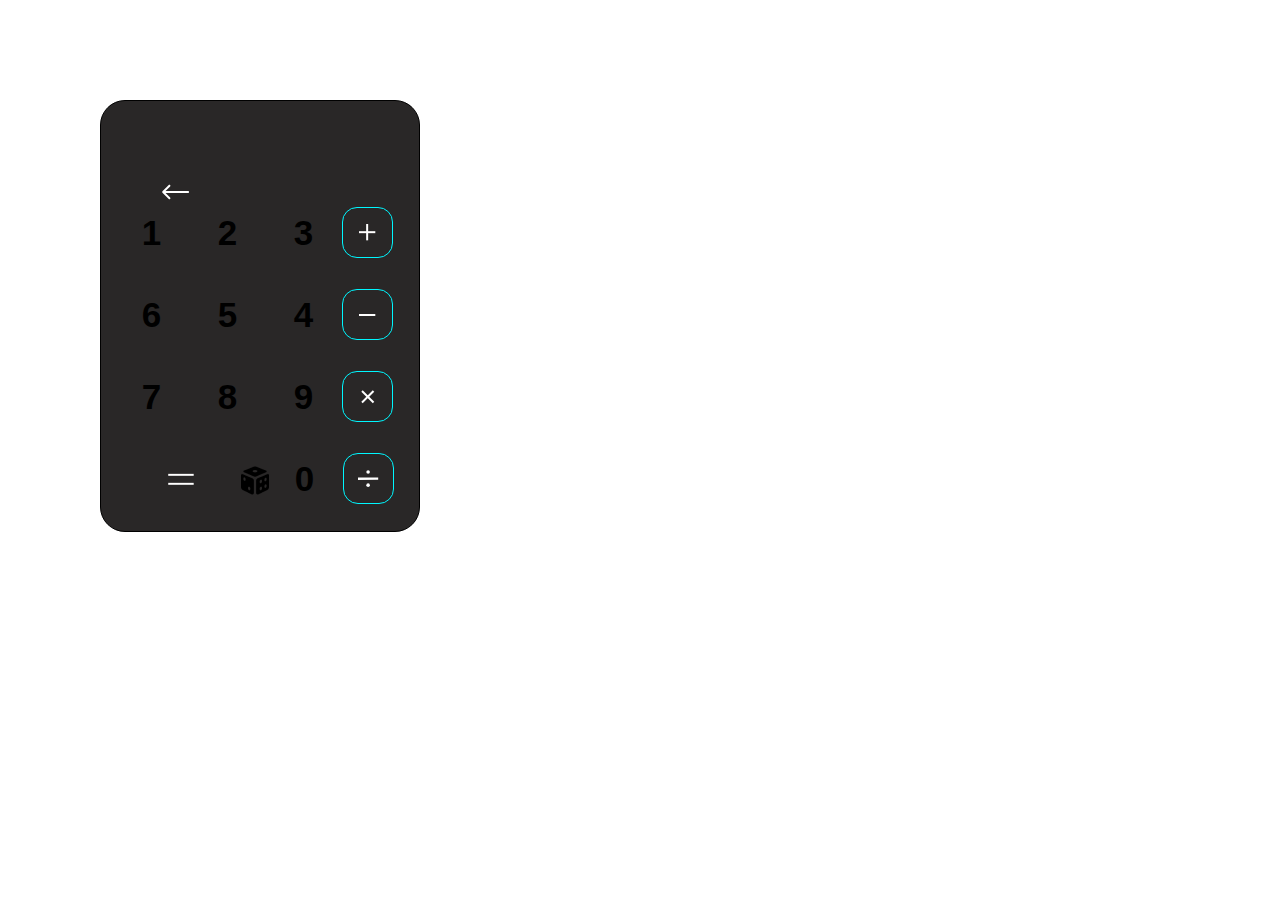
<file: index.html>
<html lang="en">
<head>
    <meta charset="UTF-8">
    <meta name="viewport" content="width=device-width, initial-scale=1.0">
    <title>cal</title>
    <link rel="stylesheet" href="cal.css">
</head>
<body>
    <div class="contanier" id="contanier">
        <div id="res">
            
            <h1 id="display"></h1>
            
        </div>

            <div class="topC">
                <div class="dele" onclick="document.getElementById('display').innerHTML=' '"; >
                    <svg xmlns="http://www.w3.org/2000/svg" width="101" height="30" viewBox="0 0 101 30">
                        <rect width="101" height="30" rx="10" />
                        <path d="M36.8072 14.2929C36.4167 14.6834 36.4167 15.3166 36.8072 15.7071L43.1711 22.0711C43.5617 22.4616 44.1948 22.4616 44.5854 22.0711C44.9759 21.6805 44.9759 21.0474 44.5854 20.6569L38.9285 15L44.5854 9.34315C44.9759 8.95262 44.9759 8.31946 44.5854 7.92893C44.1948 7.53841 43.5617 7.53841 43.1711 7.92893L36.8072 14.2929ZM63.4857 14L37.5143 14V16L63.4857 16V14Z" fill="white"/>
                    </svg>
                </div>
            </div>
            <div class="firstrow">
                <div id="boxnum" class="box"  onclick="document.getElementById('display').innerHTML+='1'"><h1>1</h1></div>
                <div id="boxnum" class="box"  onclick="document.getElementById('display').innerHTML+='2'"><h1>2</h1></div>
                <div id="boxnum" class="box"  onclick="document.getElementById('display').innerHTML+='3'"><h1>3</h1></div>
                <div id="boxop"  class="boxop"  onclick="document.getElementById('display').innerHTML+='+'"><svg xmlns="http://www.w3.org/2000/svg" width="17" height="17" viewBox="0 0 17 17" fill="black" >
                    <path d="M0 8.17017L16.3057 8.17017" stroke="white" stroke-width="2"/>
                    <path d="M8.15289 16.3403V-9.19104e-05" stroke="white" stroke-width="2"/>
                    </svg>
                </div>
                
            </div>

            <div class="secrow">
                <div id="boxnum" class="box"  onclick="document.getElementById('display').innerHTML+='6'"><h1>6</h1></div>
                <div id="boxnum" class="box"  onclick="document.getElementById('display').innerHTML+='5'"><h1>5</h1></div>
                <div id="boxnum" class="box"  onclick="document.getElementById('display').innerHTML+='4'"><h1>4</h1></div>
                <div id="boxop"  class="boxop"  onclick="document.getElementById('display').innerHTML+='-'"><svg xmlns="http://www.w3.org/2000/svg" width="17" height="6" viewBox="0 0 17 2" >
                    <path d="M0 1L16.3057 1" stroke="white" stroke-width="2"/>
                    </svg>
                </div>
            </div>
            <div class="thirow">
                <div id="boxnum" class="box"  onclick="document.getElementById('display').innerHTML+='7'"><h1>7</h1></div>
                <div id="boxnum" class="box"  onclick="document.getElementById('display').innerHTML+='8'"><h1>8</h1></div>
                <div id="boxnum" class="box"  onclick="document.getElementById('display').innerHTML+='9'"><h1>9</h1></div>
                <div id="boxop"  class="boxop"  onclick="document.getElementById('display').innerHTML+='*'"><svg xmlns="http://www.w3.org/2000/svg" width="14" height="14" viewBox="0 0 14 14">
                    <path d="M1 1L12.5299 12.5544" stroke="white" stroke-width="2"/>
                    <path d="M1 12.5544L12.5299 1.00002" stroke="white" stroke-width="2"/>
                    </svg>
                </div>
            </div>
            
            <div class="fourow">
                <div   class="result" id="ress" onclick="document.getElementById('display').innerHTML=eval(document.getElementById('display').innerHTML);" ><svg xmlns="http://www.w3.org/2000/svg" width="102" height="55" viewBox="0 0 102 52" >
                    <rect x="1.5" y="1.5" width="98.9108" height="48.0638" rx="7.5" stroke="transparent" stroke-width="3"/>
                    <path d="M37.9668 22.2585H63.9441" stroke="white" stroke-width="2"/>
                    <path d="M37.9668 31.4238L63.9441 31.4238" stroke="white" stroke-width="2"/>
                    </svg>
                </div>
                <div class="random" id="random">
                    <abbr title="Random Color"><img class="dice" src="images/Dice.png" /></abbr>
                </div>
                <div id="boxn" class="box" onclick="document.getElementById('display').innerHTML+='0'"><h1>0</h1></div>
                <div id="boxop" class="boxop" onclick="document.getElementById('display').innerHTML+='/'"><svg xmlns="http://www.w3.org/2000/svg" width="21" height="18" viewBox="0 0 18 15">
                    <path d="M0 7.30347L17.3248 7.149" stroke="white" stroke-width="2"/>
                    <ellipse cx="8.66245" cy="1.53191" rx="1.52866" ry="1.53191" fill="white"/>
                    <ellipse cx="8.66245" cy="12.766" rx="1.52866" ry="1.53191" fill="white"/>
                    </svg>
                </div>
                
                
            </div>
    <script src="cal.js"></script>
</body>
</html>
</file>
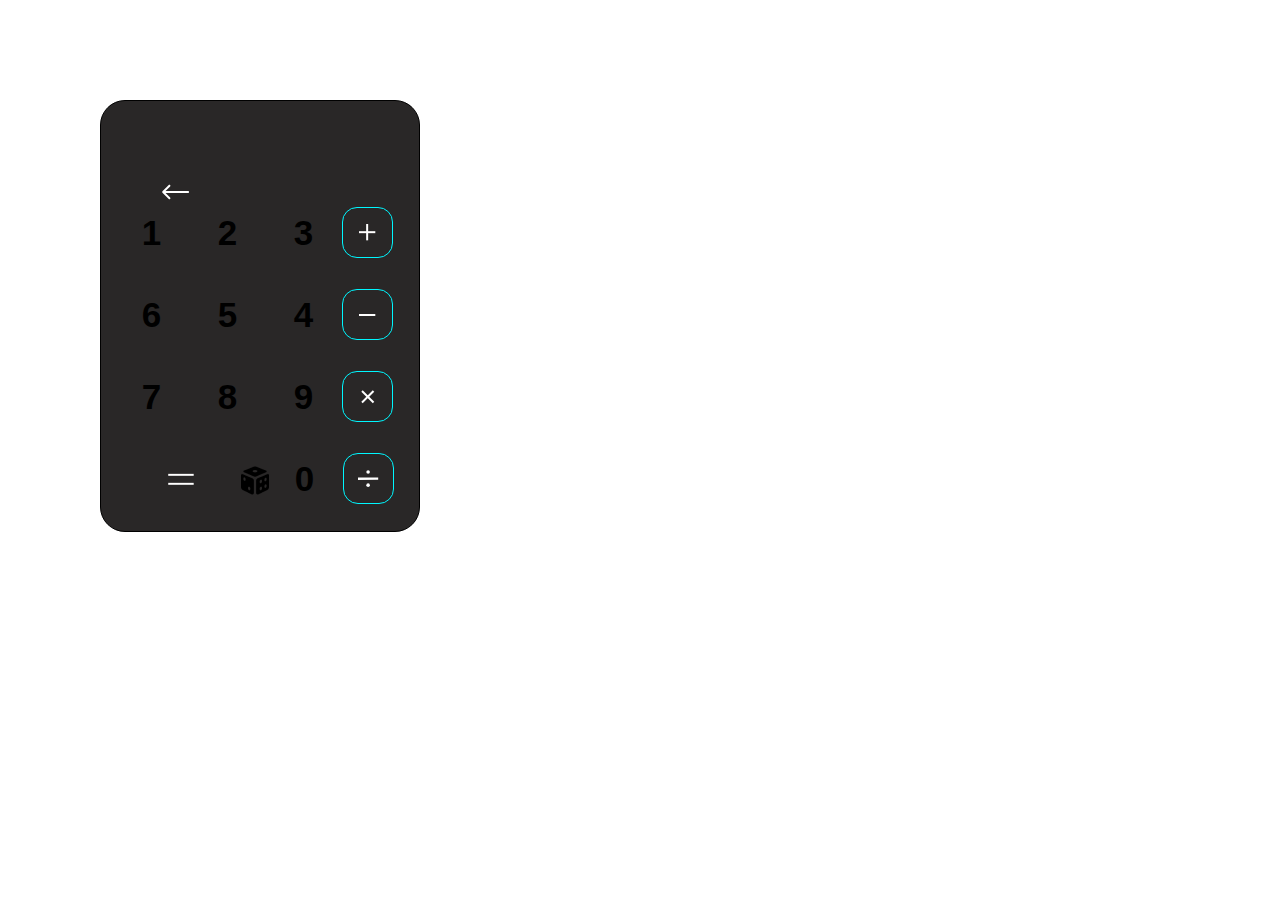
<file: cal.html>
<html lang="en">
<head>
    <meta charset="UTF-8">
    <meta name="viewport" content="width=device-width, initial-scale=1.0">
    <title>cal</title>
    <link rel="stylesheet" href="cal.css">
</head>
<body>
    <div class="contanier" id="contanier">
        <div id="res">
            
            <h1 id="display"></h1>
            
        </div>

            <div class="topC">
                <div class="dele" onclick="document.getElementById('display').innerHTML=' '"; >
                    <svg xmlns="http://www.w3.org/2000/svg" width="101" height="30" viewBox="0 0 101 30">
                        <rect width="101" height="30" rx="10" />
                        <path d="M36.8072 14.2929C36.4167 14.6834 36.4167 15.3166 36.8072 15.7071L43.1711 22.0711C43.5617 22.4616 44.1948 22.4616 44.5854 22.0711C44.9759 21.6805 44.9759 21.0474 44.5854 20.6569L38.9285 15L44.5854 9.34315C44.9759 8.95262 44.9759 8.31946 44.5854 7.92893C44.1948 7.53841 43.5617 7.53841 43.1711 7.92893L36.8072 14.2929ZM63.4857 14L37.5143 14V16L63.4857 16V14Z" fill="white"/>
                    </svg>
                </div>
            </div>
            <div class="firstrow">
                <div id="boxnum" class="box"  onclick="document.getElementById('display').innerHTML+='1'"><h1>1</h1></div>
                <div id="boxnum" class="box"  onclick="document.getElementById('display').innerHTML+='2'"><h1>2</h1></div>
                <div id="boxnum" class="box"  onclick="document.getElementById('display').innerHTML+='3'"><h1>3</h1></div>
                <div id="boxop"  class="boxop"  onclick="document.getElementById('display').innerHTML+='+'"><svg xmlns="http://www.w3.org/2000/svg" width="17" height="17" viewBox="0 0 17 17" fill="black" >
                    <path d="M0 8.17017L16.3057 8.17017" stroke="white" stroke-width="2"/>
                    <path d="M8.15289 16.3403V-9.19104e-05" stroke="white" stroke-width="2"/>
                    </svg>
                </div>
                
            </div>

            <div class="secrow">
                <div id="boxnum" class="box"  onclick="document.getElementById('display').innerHTML+='6'"><h1>6</h1></div>
                <div id="boxnum" class="box"  onclick="document.getElementById('display').innerHTML+='5'"><h1>5</h1></div>
                <div id="boxnum" class="box"  onclick="document.getElementById('display').innerHTML+='4'"><h1>4</h1></div>
                <div id="boxop"  class="boxop"  onclick="document.getElementById('display').innerHTML+='-'"><svg xmlns="http://www.w3.org/2000/svg" width="17" height="6" viewBox="0 0 17 2" >
                    <path d="M0 1L16.3057 1" stroke="white" stroke-width="2"/>
                    </svg>
                </div>
            </div>
            <div class="thirow">
                <div id="boxnum" class="box"  onclick="document.getElementById('display').innerHTML+='7'"><h1>7</h1></div>
                <div id="boxnum" class="box"  onclick="document.getElementById('display').innerHTML+='8'"><h1>8</h1></div>
                <div id="boxnum" class="box"  onclick="document.getElementById('display').innerHTML+='9'"><h1>9</h1></div>
                <div id="boxop"  class="boxop"  onclick="document.getElementById('display').innerHTML+='*'"><svg xmlns="http://www.w3.org/2000/svg" width="14" height="14" viewBox="0 0 14 14">
                    <path d="M1 1L12.5299 12.5544" stroke="white" stroke-width="2"/>
                    <path d="M1 12.5544L12.5299 1.00002" stroke="white" stroke-width="2"/>
                    </svg>
                </div>
            </div>
            
            <div class="fourow">
                <div   class="result" id="ress" onclick="document.getElementById('display').innerHTML=eval(document.getElementById('display').innerHTML);" ><svg xmlns="http://www.w3.org/2000/svg" width="102" height="55" viewBox="0 0 102 52" >
                    <rect x="1.5" y="1.5" width="98.9108" height="48.0638" rx="7.5" stroke="transparent" stroke-width="3"/>
                    <path d="M37.9668 22.2585H63.9441" stroke="white" stroke-width="2"/>
                    <path d="M37.9668 31.4238L63.9441 31.4238" stroke="white" stroke-width="2"/>
                    </svg>
                </div>
                <div class="random" id="random">
                    <img class="dice" src="images/Dice.png" />
                </div>
                <div id="boxn" class="box" onclick="document.getElementById('display').innerHTML+='0'"><h1>0</h1></div>
                <div id="boxop" class="boxop" onclick="document.getElementById('display').innerHTML+='/'"><svg xmlns="http://www.w3.org/2000/svg" width="21" height="18" viewBox="0 0 18 15">
                    <path d="M0 7.30347L17.3248 7.149" stroke="white" stroke-width="2"/>
                    <ellipse cx="8.66245" cy="1.53191" rx="1.52866" ry="1.53191" fill="white"/>
                    <ellipse cx="8.66245" cy="12.766" rx="1.52866" ry="1.53191" fill="white"/>
                    </svg>
                </div>
                
                
            </div>
    <script src="cal.js"></script>
</body>
</html>
</file>
<file: cal.css>
*{
    margin: 0;
    padding: 0;
    font-family: sans-serif;
    box-sizing: border-box;
    font-size: 35px;
    color: rgb(0, 0, 0);
}
.contanier{
    margin: 100px;
    border: 1px solid black;
    height:432px;
    width: 320px;
    border-radius: 25px;
    background-color:292727;
}
#display{
    width: auto;
    height: 76px;
    color: rgb(0, 0, 0);
    border-radius: 25px;
    background-color:transparent;
    padding-right: 17.5px;
    padding-top: 26px;
    text-align: right;
}
.firstrow{
    display: flex;
    cursor: pointer;
    margin-bottom: 31px
}
.secrow{
    display: flex;
    cursor: pointer;
    margin-bottom: 31px;
}
.thirow{
    display: flex;
    cursor: pointer;
    margin-bottom: 31px;
}
.fourow{
    display: flex;
    cursor: pointer;
}
.topC{
    display: flex;
    cursor: pointer;
    height: auto;
    background-color: transparent;
}
#boxop{
    display: flex;
    width: 51px;
    border-radius: 15px;
    height: 51px;
    align-items: center;
    justify-content: center;
    margin-right:18px;
    margin-left: 13px;
}
.box{
    width: 100px;
    height: 30px;
    margin-left: 25px;
    border-radius: 10px;
    display: flex;
    align-items: center;
    justify-content: center;
}
#boxnum{
    width: 51px;
    height: 51px;
    display: flex;
    margin-left: 25px;
    align-items: center;
    justify-content: center;

}
#boxo{
    display: flex;
    width: 51px;
    height: 51px;
    align-items: center;
    justify-content: center;
    margin-right:18px;
    margin-left: 13px;
    margin-bottom: 24px;

}
#boxn{
    width: 51px;
    height: 51px;
    display: flex;
    margin-left: 4px;
    align-items: center;
    justify-content: center;
}
.result{
    width: 100px;
    height: 51px;
    margin-left: 30px;
    margin-bottom: 3px;
    border-radius: 10px;
    display: flex;
    align-items: center;
    justify-content: center;
    fill: transparent;
}
.result:active{
    animation: result 1900ms ease-in-out ;
}
@keyframes result {
    0%{
        fill:rgb(0, 247, 255);
    }
    50%{
        fill:rgb(0, 0, 0);
    }
    100%{
        fill:rgb(0, 247, 255);
    }
}
.box:active{
    animation: box 1900ms ease-in-out;
}
@keyframes box {
    0%{
        background-color:rgb(0, 247, 255);
    }
    50%{
        background-color:rgb(0, 0, 0);
    }
    100%{
        background-color:rgb(0, 247, 255);
    }
}
.random{
    width: 40px;
    height: 35px;
    border-radius: 7px;
    margin-top: 10px;
    margin-left: 4px;
}
.boxop{
    border: 1.5px solid rgb(0, 247, 255);
}
.boxop:active{
    animation: boxop 1900ms ease-in-out;
}
@keyframes boxop{
    0%{
        border: black;
    }
    50%{
        border: black;
    }
    100%{
        border: black;
    }
}
.dele{
    width: 100px;
    height: 30px;
    margin-left: 25px;
    border-radius: 10px;
    display: flex;
    align-items: center;
    justify-content: center;
    fill: transparent;
}
.dele:active{
    animation: dele 1000ms ease-in-out;
}
@keyframes dele{
    0%{
        fill:rgb(0, 247, 255);
    }
    50%{
        fill:rgb(0, 0, 0);
    }
    100%{
        fill:rgb(0, 247, 255);
    }
}
.random:active{
    animation: random 1900ms ease-in-out;
}
@keyframes random{
    0%{
        background-color:rgb(0, 247, 255);
    }
    50%{
        background-color:rgb(0, 0, 0);
    }
    100%{
        background-color:rgb(0, 247, 255);
    }
}
</file>
